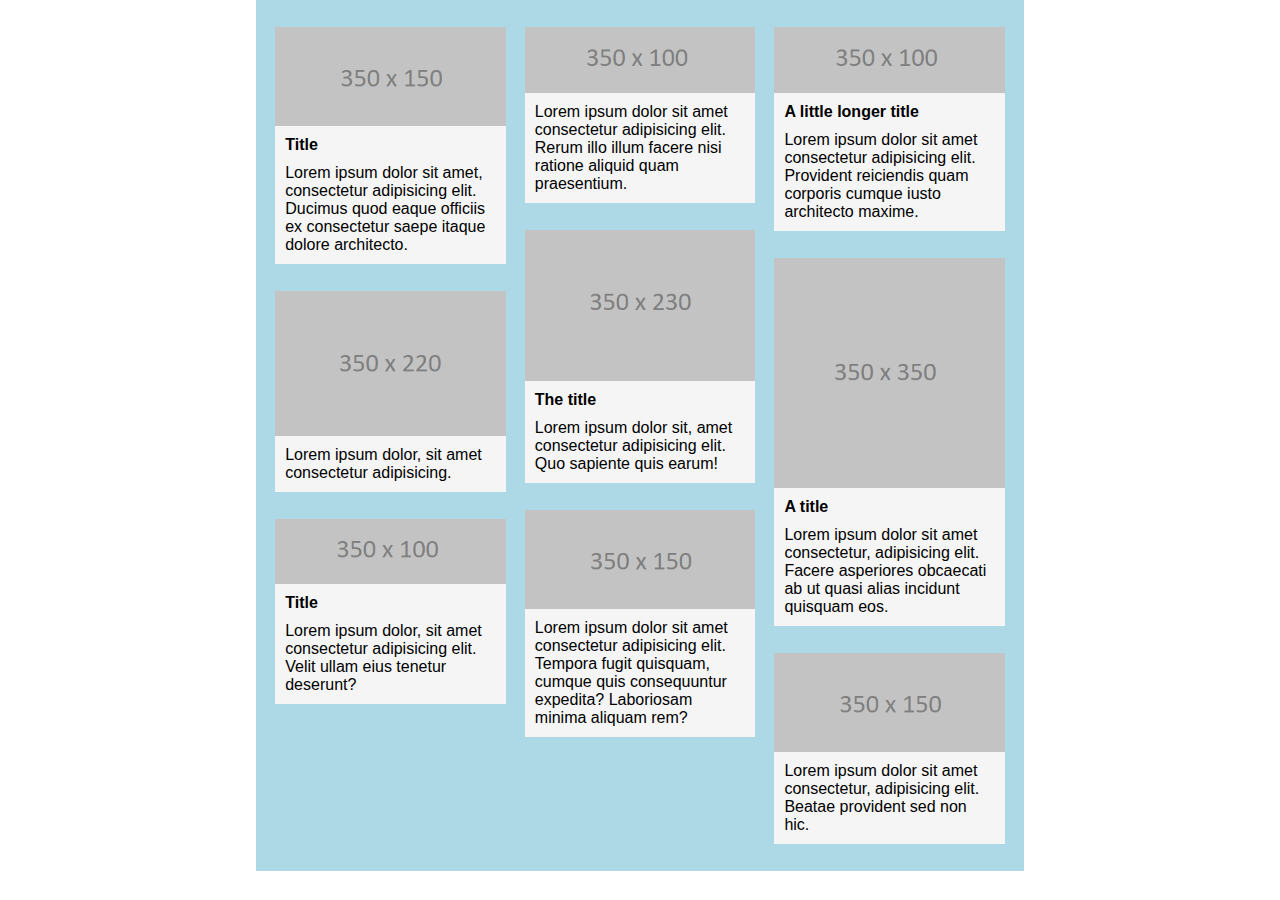
<file: index.html>
<!DOCTYPE html>
<html lang="en">
<head>
    <meta charset="UTF-8">
    <meta http-equiv="X-UA-Compatible" content="IE=edge">
    <meta name="viewport" content="width=device-width, initial-scale=1.0">
    <title>Задание №1</title>
    <link rel="stylesheet" href="Style1.css">
    <link rel="stylesheet" href="Style-navigation.css">
</head>
<body>
    <!-- Naigation -->
    <ul class="navig">
        <li>
            <a href="index.html" target="_blank">Задание №1</a>
        </li>
        <li>
            <a href="Index2.html" target="_blank">Задание №2</a>
        </li>
        <li>
            <a href="Index3.html" target="_blank">Задание №3</a>
        </li>
    </ul>
    <!-- .container>(.collumns>(.card>(img+h4+div))*3)*3 -->
    <div class="container">
        <div class="collumns">
            <div class="card">
                <img src="img1/350x150.png" alt="350х150">
                <h4>Title</h4>
                <div>Lorem ipsum dolor sit amet, consectetur adipisicing elit. Ducimus quod eaque officiis ex consectetur saepe itaque dolore architecto.</div>
            </div>
            <div class="card">
                <img src="img1/350x220.png" alt="350x220">
                <div>Lorem ipsum dolor, sit amet consectetur adipisicing.</div>
            </div>
            <div class="card">
                <img src="img1/350x100.png" alt="350x100">
                <h4>Title</h4>
                <div>Lorem ipsum dolor, sit amet consectetur adipisicing elit. Velit ullam eius tenetur deserunt?</div>
            </div>
        </div>
        <div class="collumns">
            <div class="card">
                <img src="img1/350x100.png" alt="350x100">
                <div>Lorem ipsum dolor sit amet consectetur adipisicing elit. Rerum illo illum facere nisi ratione aliquid quam praesentium.</div>
            </div>
            <div class="card">
                <img src="img1/350x230.png" alt="350x230">
                <h4>The title</h4>
                <div>Lorem ipsum dolor sit, amet consectetur adipisicing elit. Quo sapiente quis earum!</div>
            </div>
            <div class="card">
                <img src="img1/350x150.png" alt="350x150">
                <div>Lorem ipsum dolor sit amet consectetur adipisicing elit. Tempora fugit quisquam, cumque quis consequuntur expedita? Laboriosam minima aliquam rem?</div>
            </div>
        </div>
        <div class="collumns">
            <div class="card">
                <img src="img1/350x100.png" alt="350x100">
                <h4>A little longer title</h4>
                <div>Lorem ipsum dolor sit amet consectetur adipisicing elit. Provident reiciendis quam corporis cumque iusto architecto maxime.</div>
            </div>
            <div class="card">
                <img src="img1/350x350.png" alt="350x350">
                <h4>A title</h4>
                <div>Lorem ipsum dolor sit amet consectetur, adipisicing elit. Facere asperiores obcaecati ab ut quasi alias incidunt quisquam eos.</div>
            </div>
            <div class="card">
                <img src="img1/350x150.png" alt="350x150">
                <div>Lorem ipsum dolor sit amet consectetur, adipisicing elit. Beatae provident sed non hic.</div>
            </div>
        </div>
    </div>
</body>
</html>
</file>
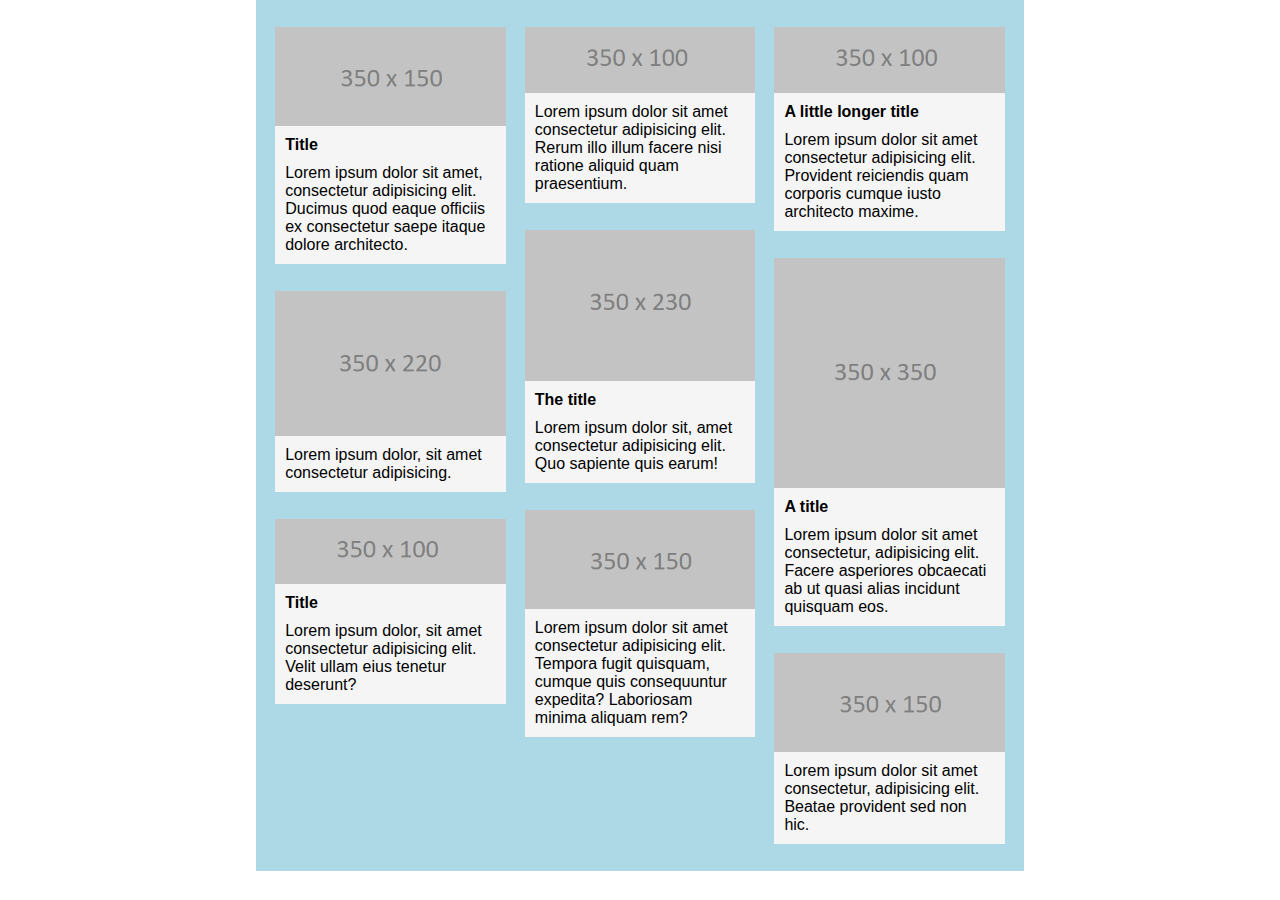
<file: Index1.html>
<!DOCTYPE html>
<html lang="en">
<head>
    <meta charset="UTF-8">
    <meta http-equiv="X-UA-Compatible" content="IE=edge">
    <meta name="viewport" content="width=device-width, initial-scale=1.0">
    <title>Задание №1</title>
    <link rel="stylesheet" href="Style1.css">
</head>
<body>
    <!-- .container>(.collumns>(.card>(img+h4+div))*3)*3 -->
    <div class="container">
        <div class="collumns">
            <div class="card">
                <img src="img1/350x150.png" alt="350х150">
                <h4>Title</h4>
                <div>Lorem ipsum dolor sit amet, consectetur adipisicing elit. Ducimus quod eaque officiis ex consectetur saepe itaque dolore architecto.</div>
            </div>
            <div class="card">
                <img src="img1/350x220.png" alt="350x220">
                <div>Lorem ipsum dolor, sit amet consectetur adipisicing.</div>
            </div>
            <div class="card">
                <img src="img1/350x100.png" alt="350x100">
                <h4>Title</h4>
                <div>Lorem ipsum dolor, sit amet consectetur adipisicing elit. Velit ullam eius tenetur deserunt?</div>
            </div>
        </div>
        <div class="collumns">
            <div class="card">
                <img src="img1/350x100.png" alt="350x100">
                <div>Lorem ipsum dolor sit amet consectetur adipisicing elit. Rerum illo illum facere nisi ratione aliquid quam praesentium.</div>
            </div>
            <div class="card">
                <img src="img1/350x230.png" alt="350x230">
                <h4>The title</h4>
                <div>Lorem ipsum dolor sit, amet consectetur adipisicing elit. Quo sapiente quis earum!</div>
            </div>
            <div class="card">
                <img src="img1/350x150.png" alt="350x150">
                <div>Lorem ipsum dolor sit amet consectetur adipisicing elit. Tempora fugit quisquam, cumque quis consequuntur expedita? Laboriosam minima aliquam rem?</div>
            </div>
        </div>
        <div class="collumns">
            <div class="card">
                <img src="img1/350x100.png" alt="350x100">
                <h4>A little longer title</h4>
                <div>Lorem ipsum dolor sit amet consectetur adipisicing elit. Provident reiciendis quam corporis cumque iusto architecto maxime.</div>
            </div>
            <div class="card">
                <img src="img1/350x350.png" alt="350x350">
                <h4>A title</h4>
                <div>Lorem ipsum dolor sit amet consectetur, adipisicing elit. Facere asperiores obcaecati ab ut quasi alias incidunt quisquam eos.</div>
            </div>
            <div class="card">
                <img src="img1/350x150.png" alt="350x150">
                <div>Lorem ipsum dolor sit amet consectetur, adipisicing elit. Beatae provident sed non hic.</div>
            </div>
        </div>
    </div>
</body>
</html>
</file>
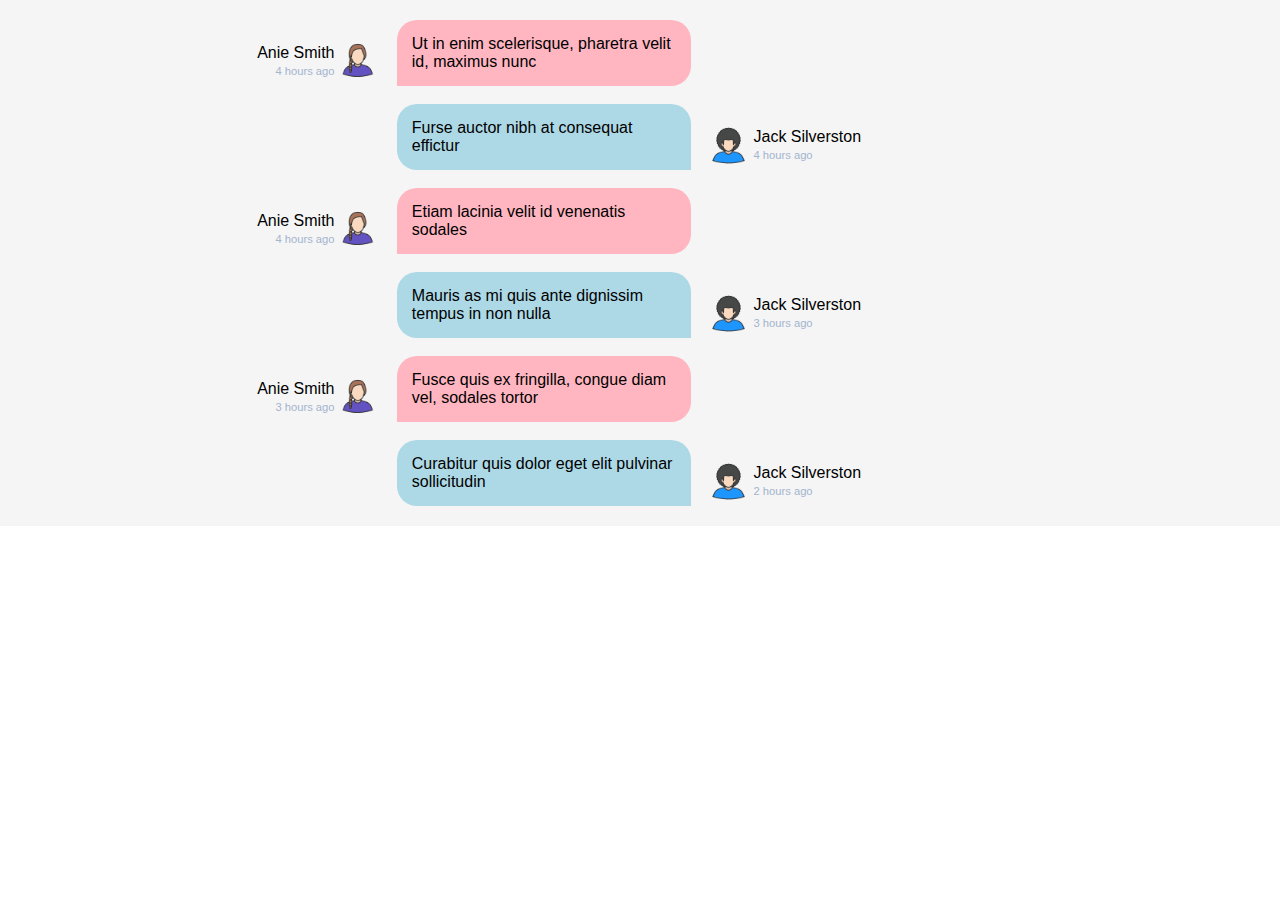
<file: Index2.html>
<!DOCTYPE html>
<html lang="en">
<head>
    <meta charset="UTF-8">
    <meta http-equiv="X-UA-Compatible" content="IE=edge">
    <meta name="viewport" content="width=device-width, initial-scale=1.0">
    <title>Задание №2</title>
    <link rel="stylesheet" href="Style2.css">
    <link rel="stylesheet" href="Style-navigation.css">
</head>
<body>
    <!-- Naigation -->
    <ul class="navig">
        <li>
            <a href="index.html" target="_blank">Задание №1</a>
        </li>
        <li>
            <a href="Index2.html" target="_blank">Задание №2</a>
        </li>
        <li>
            <a href="Index3.html" target="_blank">Задание №3</a>
        </li>
    </ul>    
    <!-- .container>(div.messege>div>div.img1+div.name_time>div*2^^div+div>div.img2+div.name_time>div*2)*6 -->
    <div class="container">
        <div class="messege">
            <div>
                <div class="img1"></div>
                <div class="name_time">
                    <div>Anie Smith</div>
                    <div>4 hours ago</div>
                </div>
            </div>
            <div>Ut in enim scelerisque, pharetra velit id, maximus nunc</div>
            <div>
                <div class="img2"></div>
                <div class="name_time">
                    <div></div>
                    <div></div>
                </div>
            </div>
        </div>
        <div class="messege">
            <div>
                <div class="img1"></div>
                <div class="name_time">
                    <div></div>
                    <div></div>
                </div>
            </div>
            <div>Furse auctor nibh at consequat effictur</div>
            <div>
                <div class="img2"></div>
                <div class="name_time">
                    <div>Jack Silverston</div>
                    <div>4 hours ago</div>
                </div>
            </div>
        </div>
        <div class="messege">
            <div>
                <div class="img1"></div>
                <div class="name_time">
                    <div>Anie Smith</div>
                    <div>4 hours ago</div>
                </div>
            </div>
            <div>Etiam lacinia velit id venenatis sodales</div>
            <div>
                <div class="img2"></div>
                <div class="name_time">
                    <div></div>
                    <div></div>
                </div>
            </div>
        </div>
        <div class="messege">
            <div>
                <div class="img1"></div>
                <div class="name_time">
                    <div></div>
                    <div></div>
                </div>
            </div>
            <div>Mauris as mi quis ante dignissim tempus in non nulla</div>
            <div>
                <div class="img2"></div>
                <div class="name_time">
                    <div>Jack Silverston</div>
                    <div>3 hours ago</div>
                </div>
            </div>
        </div>
        <div class="messege">
            <div>
                <div class="img1"></div>
                <div class="name_time">
                    <div>Anie Smith</div>
                    <div>3 hours ago</div>
                </div>
            </div>
            <div>Fusce quis ex fringilla, congue diam vel, sodales tortor</div>
            <div>
                <div class="img2"></div>
                <div class="name_time">
                    <div></div>
                    <div></div>
                </div>
            </div>
        </div>
        <div class="messege">
            <div>
                <div class="img1"></div>
                <div class="name_time">
                    <div></div>
                    <div></div>
                </div>
            </div>
            <div>Curabitur quis dolor eget elit pulvinar sollicitudin</div>
            <div>
                <div class="img2"></div>
                <div class="name_time">
                    <div>Jack Silverston</div>
                    <div>2 hours ago</div>
                </div>
            </div>
        </div>
    </div>
</body>
</html>
</file>
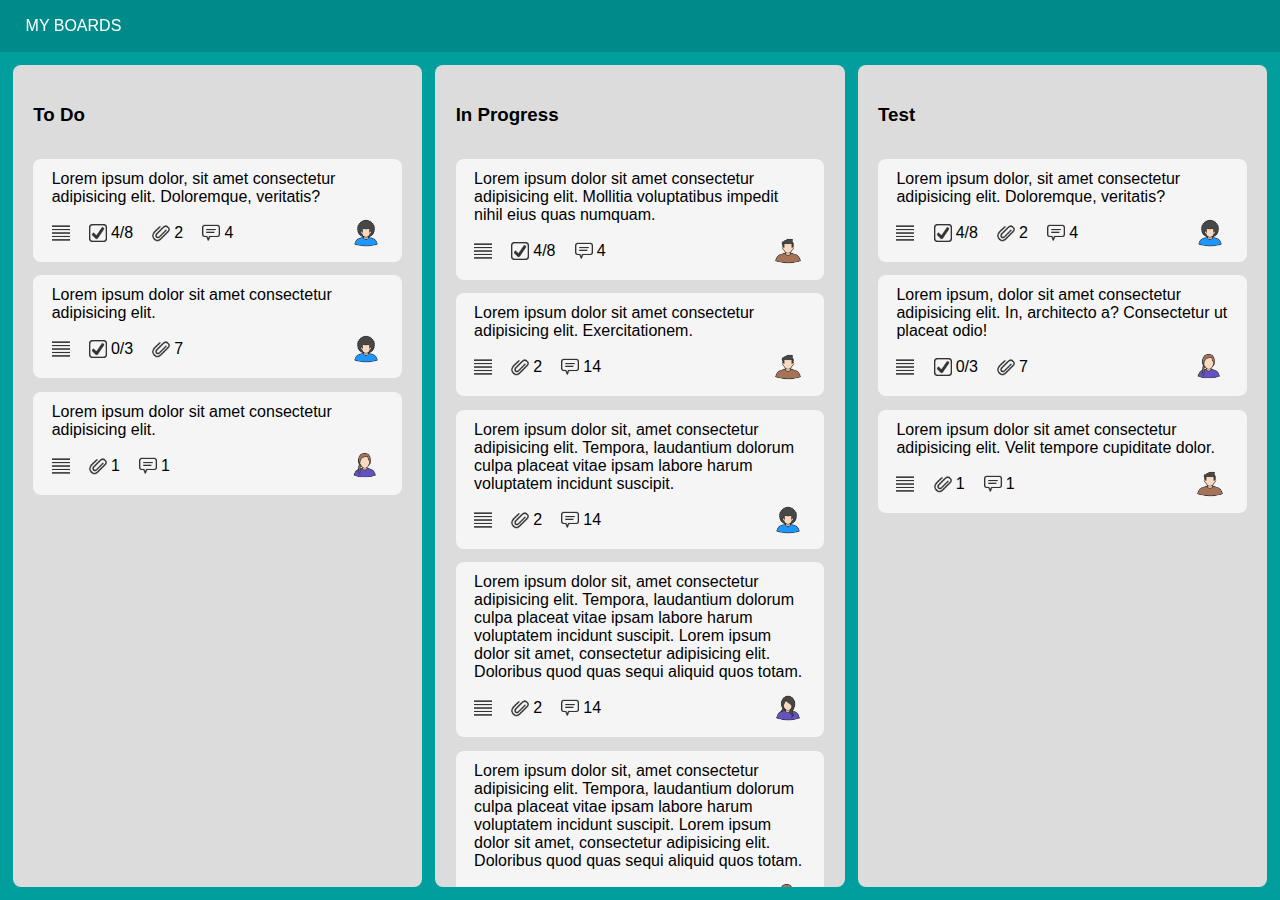
<file: Index3.html>
<!DOCTYPE html>
<html lang="en">
<head>
    <meta charset="UTF-8">
    <meta http-equiv="X-UA-Compatible" content="IE=edge">
    <meta name="viewport" content="width=device-width, initial-scale=1.0">
    <title>Задание №3</title>
    <link rel="stylesheet" href="Style3.css">
    <link rel="stylesheet" href="Style-navigation.css">
</head>
<body>
    <!-- Naigation -->
    <ul class="navig">
        <li>
            <a href="index.html" target="_blank">Задание №1</a>
        </li>
        <li>
            <a href="Index2.html" target="_blank">Задание №2</a>
        </li>
        <li>
            <a href="Index3.html" target="_blank">Задание №3</a>
        </li>
    </ul>    
    <!-- .container>header+div.maincontent>.card>h3+div.messege>div>div.text+div.icons>div+(div>div*2)*3+div.acaunt -->
    <div class="container">
        <header><span>MY BOARDS</span></header>
        <div class="maincontent">
            <!-- First card -->
            <div class="card">
                <h3>To Do</h3>
                <!-- First messege -->
                <div class="messege">
                    <div class="text">Lorem ipsum dolor, sit amet consectetur adipisicing elit. Doloremque, veritatis?</div>
                    <div class="icons type_1">
                        <div class="justify"></div>
                        <div class="checkbox">
                            <div></div>
                            <div>4/8</div>
                        </div>
                        <div class="attach">
                            <div></div>
                            <div>2</div>
                        </div>
                        <div class="comments">
                            <div></div>
                            <div>4</div>
                        </div>
                        <div class="acaunt"></div>
                    </div>
                </div>
                <!-- Single messege -->
                <div class="messege">
                    <div class="text">Lorem ipsum dolor sit amet consectetur adipisicing elit.</div>
                    <div class="icons type_1">
                        <div class="justify"></div>
                        <div class="checkbox">
                            <div></div>
                            <div>0/3</div>
                        </div>
                        <div class="attach">
                            <div></div>
                            <div>7</div>
                        </div>
                        <div class="acaunt"></div>
                    </div>
                </div>
                <!-- Third message -->
                <div class="messege">
                    <div class="text">Lorem ipsum dolor sit amet consectetur adipisicing elit.</div>
                    <div class="icons type_2">
                        <div class="justify"></div>
                        <div class="attach">
                            <div></div>
                            <div>1</div>
                        </div>
                        <div class="comments">
                            <div></div>
                            <div>1</div>
                        </div>
                        <div class="acaunt"></div>
                    </div>
                </div>
            </div>
            <!-- Single card -->
            <div class="card">
                <h3>In Progress</h3>
                <!-- First messege -->
                <div class="messege">
                    <div class="text">Lorem ipsum dolor sit amet consectetur adipisicing elit. Mollitia voluptatibus impedit nihil eius quas numquam.</div>
                    <div class="icons type_3">
                        <div class="justify"></div>
                        <div class="checkbox">
                            <div></div>
                            <div>4/8</div>
                        </div>
                        <div class="comments">
                            <div></div>
                            <div>4</div>
                        </div>
                        <div class="acaunt"></div>
                    </div>
                </div>
                <!-- Single messege -->
                <div class="messege">
                    <div class="text">Lorem ipsum dolor sit amet consectetur adipisicing elit. Exercitationem.</div>
                    <div class="icons type_3">
                        <div class="justify"></div>
                        <div class="attach">
                            <div></div>
                            <div>2</div>
                        </div>
                        <div class="comments">
                            <div></div>
                            <div>14</div>
                        </div>
                        <div class="acaunt"></div>
                    </div>
                </div>
                <!-- Third messege -->
                <div class="messege">
                    <div class="text">Lorem ipsum dolor sit, amet consectetur adipisicing elit. Tempora, laudantium dolorum culpa placeat vitae ipsam labore harum voluptatem incidunt suscipit.</div>
                    <div class="icons type_1">
                        <div class="justify"></div>
                        <div class="attach">
                            <div></div>
                            <div>2</div>
                        </div>
                        <div class="comments">
                            <div></div>
                            <div>14</div>
                        </div>
                        <div class="acaunt"></div>
                    </div>
                </div>    
                <!-- Firth messege -->
                <div class="messege">
                    <div class="text">Lorem ipsum dolor sit, amet consectetur adipisicing elit. Tempora, laudantium dolorum culpa placeat vitae ipsam labore harum voluptatem incidunt suscipit. Lorem ipsum dolor sit amet, consectetur adipisicing elit. Doloribus quod quas sequi aliquid quos totam.</div>
                    <div class="icons type_4">
                        <div class="justify"></div>
                        <div class="attach">
                            <div></div>
                            <div>2</div>
                        </div>
                        <div class="comments">
                            <div></div>
                            <div>14</div>
                        </div>
                        <div class="acaunt"></div>
                    </div>
                </div>      
                <!-- Fifth messege -->
                <div class="messege">
                    <div class="text">Lorem ipsum dolor sit, amet consectetur adipisicing elit. Tempora, laudantium dolorum culpa placeat vitae ipsam labore harum voluptatem incidunt suscipit. Lorem ipsum dolor sit amet, consectetur adipisicing elit. Doloribus quod quas sequi aliquid quos totam.</div>
                    <div class="icons type_2">
                        <div class="justify"></div>
                        <div class="attach">
                            <div></div>
                            <div>2</div>
                        </div>
                        <div class="comments">
                            <div></div>
                            <div>14</div>
                        </div>
                        <div class="acaunt"></div>
                    </div>
                </div>                                       
            </div>
            <!-- Third card -->
            <div class="card">
                <h3>Test</h3>
                <!-- First messege -->
                <div class="messege">
                    <div class="text">Lorem ipsum dolor, sit amet consectetur adipisicing elit. Doloremque, veritatis?</div>
                    <div class="icons type_1">
                        <div class="justify"></div>
                        <div class="checkbox">
                            <div></div>
                            <div>4/8</div>
                        </div>
                        <div class="attach">
                            <div></div>
                            <div>2</div>
                        </div>
                        <div class="comments">
                            <div></div>
                            <div>4</div>
                        </div>
                        <div class="acaunt"></div>
                    </div>
                </div>
                <!-- Single messege -->
                <div class="messege">
                    <div class="text">Lorem ipsum, dolor sit amet consectetur adipisicing elit. In, architecto a? Consectetur ut placeat odio!</div>
                    <div class="icons type_2">
                        <div class="justify"></div>
                        <div class="checkbox">
                            <div></div>
                            <div>0/3</div>
                        </div>
                        <div class="attach">
                            <div></div>
                            <div>7</div>
                        </div>
                        <div class="acaunt"></div>
                    </div>
                </div>
                <!-- Third message -->
                <div class="messege">
                    <div class="text">Lorem ipsum dolor sit amet consectetur adipisicing elit. Velit tempore cupiditate dolor.</div>
                    <div class="icons type_3">
                        <div class="justify"></div>
                        <div class="attach">
                            <div></div>
                            <div>1</div>
                        </div>
                        <div class="comments">
                            <div></div>
                            <div>1</div>
                        </div>
                        <div class="acaunt"></div>
                    </div>
                </div>
            </div>
            <!-- Fourth card -->
            <div class="card">
                <h3>Fix</h3>
                <!-- First messege -->
                <div class="messege">
                    <div class="text">Lorem ipsum dolor, sit amet consectetur adipisicing elit. Doloremque, veritatis? Lorem ipsum dolor sit amet consectetur adipisicing elit. Quas, odit.</div>
                    <div class="icons type_4">
                        <div class="justify"></div>
                        <div class="checkbox">
                            <div></div>
                            <div>4/8</div>
                        </div>
                        <div class="attach">
                            <div></div>
                            <div>2</div>
                        </div>
                        <div class="comments">
                            <div></div>
                            <div>4</div>
                        </div>
                        <div class="acaunt"></div>
                    </div>
                </div>
                <!-- Single messege -->
                <div class="messege">
                    <div class="text">Lorem ipsum, dolor sit amet consectetur adipisicing elit. In, architecto a? Consectetur ut placeat odio! Lorem ipsum dolor sit amet.</div>
                    <div class="icons type_1">
                        <div class="justify"></div>
                        <div class="checkbox">
                            <div></div>
                            <div>0/3</div>
                        </div>
                        <div class="attach">
                            <div></div>
                            <div>7</div>
                        </div>
                        <div class="acaunt"></div>
                    </div>
                </div>
                <!-- Third message -->
                <div class="messege">
                    <div class="text">Lorem ipsum dolor sit amet consectetur adipisicing elit. Velit tempore cupiditate dolor. Lorem ipsum, dolor sit amet consectetur adipisicing elit. Nisi pariatur explicabo modi?</div>
                    <div class="icons type_1">
                        <div class="justify"></div>
                        <div class="attach">
                            <div></div>
                            <div>1</div>
                        </div>
                        <div class="comments">
                            <div></div>
                            <div>1</div>
                        </div>
                        <div class="acaunt"></div>
                    </div>
                </div>
            </div>
            <!-- Fifth  card -->
            <div class="card">
                <h3>Done</h3>
                <!-- First messege -->
                <div class="messege">
                    <div class="text">Lorem ipsum dolor sit amet consectetur adipisicing elit. Aliquam aperiam, dolor minima nihil aut cumque? Minima aperiam dolores non officiis.</div>
                    <div class="icons type_1">
                        <div class="justify"></div>
                        <div class="checkbox">
                            <div></div>
                            <div>4/8</div>
                        </div>
                        <div class="attach">
                            <div></div>
                            <div>2</div>
                        </div>
                        <div class="comments">
                            <div></div>
                            <div>4</div>
                        </div>
                        <div class="acaunt"></div>
                    </div>
                </div>
                <!-- Single messege -->
                <div class="messege">
                    <div class="text">Lorem ipsum dolor sit amet consectetur adipisicing elit. Dolore animi fugit doloremque. Mollitia, excepturi labore! Vitae laboriosam voluptatem aut quae animi dolorum porro. Amet, quidem.</div>
                    <div class="icons type_1">
                        <div class="justify"></div>
                        <div class="checkbox">
                            <div></div>
                            <div>0/3</div>
                        </div>
                        <div class="attach">
                            <div></div>
                            <div>7</div>
                        </div>
                        <div class="acaunt"></div>
                    </div>
                </div>
                <!-- Third message -->
                <div class="messege">
                    <div class="text">Lorem ipsum dolor sit amet.</div>
                    <div class="icons type_1">
                        <div class="justify"></div>
                        <div class="attach">
                            <div></div>
                            <div>1</div>
                        </div>
                        <div class="comments">
                            <div></div>
                            <div>1</div>
                        </div>
                        <div class="acaunt"></div>
                    </div>
                </div>
            </div>
        </div>
    </div>
</body>
</html>
</file>
<file: Style1.css>
* {
    box-sizing: border-box;
}

:root {
    --width-collumns: 30%;
}
body {
    margin: 0;
}
.container {
    font-family: 'Segoe UI', Tahoma, Geneva, Verdana, sans-serif;
    display: flex;
    flex-flow: row nowrap;
    justify-content: space-evenly;
    background-color: #ADD8E6;
    width: 60vw;
    margin: auto;
    padding: 3vh 0;
}

.collumns {
    display: flex;
    flex-flow: column nowrap;
    justify-content: start;
    gap: 3vh;
    flex-basis: var(--width-collumns);
}

.card {
    display: flex;
    flex-flow: column nowrap;
    background-color: #F5F5F5;
}

.card img {
    width: 100%;
}

.card h4 {
    padding: 0 10px;
    margin: 10px 0 0;
}

.card div {
    padding: 10px 10px 10px;
}
</file>
<file: Style-navigation.css>
/* NAVIGATION */
:root {
    --padding-element: 1rem;
    --font-size-element: 1rem;
    --quantity-elemeent: 3;
    --witdh-element: 220px;
    --border-element: 1px;
    --padding-after: 10px;
    --width-navigation: calc((var(--font-size-element) + var(--padding-element)*2 + var(--border-element))*var(--quantity-elemeent) + var(--border-element));
    --height-after: calc(var(--font-size-element)*0.9 + var(--padding-after)*2);
    --background-after: rgb(95, 158, 160);
    --color-after: rgb(255, 255, 240);
    --background-li: rgb(176, 196, 222);
    --color-a: rgb(224, 255, 255);
    --gradient-f: rgb(176, 196, 222);
    --gradient-g: rgb(175, 238, 238);
}

.navig {
    display: flex;
    flex-flow: column nowrap;
    position: fixed;
    width: var(--witdh-element);
    bottom: calc(20px - var(--height-after));
    right: calc(0px - var(--height-after));
    z-index: 1;
    transform: translate(100%, 0);
    font-family: Arial, Helvetica, sans-serif;
    animation-name: nav1;
    animation-delay: 3s;
    animation-duration: 0.5s;
    animation-fill-mode: forwards;
    animation-timing-function: linear;
    animation-direction: normal;
    padding: 0;
    margin: 0;
    list-style-type: none;
    transition: 1s;
}

.navig li {
    display: inline-flex;
    flex-flow: row wrap;
    border: var(--border-element) solid #888888;
    background-color: var(--background-li);
    text-align: center;
    box-sizing: border-box;
    padding: var(--padding-element) 0;
    align-items: center;
    flex: 0 0 auto;
    font-size: var(--font-size-element);
    line-height: var(--font-size-element);
}

.navig li:not(:nth-of-type(1)) {
    border-top: none;
}

.navig::after {
    content: "Проверка заданий";
    width: var(--width-navigation);
    background-color: var(--background-after);
    display: block;
    position: relative;
    left: calc(0px - var(--width-navigation));
    transform-origin: 100% 0;
    transform: rotate(90deg);
    border-radius: 0 0 10px 10px;
    text-align: center;
    color: var(--color-after);
    box-sizing: border-box;
    padding: var(--padding-after) 0;
    font-size: calc(var(--font-size-element)*0.9);
    line-height: calc(var(--font-size-element)*0.9);
}

.navig:hover {
    transform: translate(0,0);
    transition: 1s;
}

.navig a {
    height: 100%;
    width: 100%;
    display: block;
    color: var(--color-a);
    text-decoration: none;
}

.navig li:hover {
    background:radial-gradient(center,circle farthest-side, var(--gradient-f), var(--gradient-g));
    background:-webkit-radial-gradient(center,circle farthest-side, var(--gradient-f), var(--gradient-g));
    background:-o-radial-gradient(center,circle farthest-side, rgb(176, 196, 222), rgb(175, 238, 238));
    background:-moz-radial-gradient(center,circle farthest-side,rgb(176, 196, 222), rgb(175, 238, 238));
}

@keyframes nav1 {
    0% {
        right: calc(0px - var(--height-after));
    }
    100% {
        right: 0;
        position: fixed;
    }
}
</file>
<file: Style2.css>
* {
    box-sizing: border-box;
}

:root {
    --width-firstperson: 30%;
    --width-messenge: calc(100% - var(--width-secondperson) - var(--width-firstperson) - var(--gap-collumn-messege)*2);
    --width-secondperson: 45%;
    --gap-collumn-messege: 1vw;
    --font-size-name: 1rem;
    --line-height-name: calc(var(--font-size-name)*1.4);
    --font-size-time: 0.7rem;
    --line-height-time: calc(var(--font-size-time)*1.4);
}

body {
    margin: 0;
}

.container {
    display: flex;
    flex-flow: column nowrap;
    background-color: #F5F5F5;
    row-gap: 2vh;
    padding: 20px 0;
    font-family: 'Segoe UI', Tahoma, Geneva, Verdana, sans-serif;
}

.messege {
    display: flex;
    flex-flow: row nowrap;
    column-gap: var(--gap-collumn-messege);
    align-items: flex-end;
}

.messege>div:first-of-type {
    width: var(--width-firstperson);
    display: flex;
    justify-content: end;
}

.messege:nth-of-type(odd)>div:first-of-type .img1 {
    background: url(img2/avatar_2.png);
    background-size: 100%;
    background-repeat: no-repeat;
}

.messege:nth-of-type(even)>div:last-of-type .img2 {
    background: url(img2/avatar_1.png);
    background-size: 100%;
    background-repeat: no-repeat;
}

.messege>div:nth-of-type(2) {
    width: var(--width-messenge);
    padding: 15px;
}

.messege:nth-of-type(odd)>div:nth-of-type(2) {
    background-color: #FFB6C1;
    border-radius: 20px 20px 20px 0;
}

.messege:nth-of-type(even)>div:nth-of-type(2) {
    background-color: #ADD8E6;
    border-radius: 20px 20px 0 20px;
}

.messege>div:last-of-type {
    width: var(--width-secondperson);
    display: flex;
}

.messege:nth-of-type(even)>div:last-of-type .name_time {
    align-items: flex-start;
}

.messege:nth-of-type(odd)>div:first-of-type .name_time {
    align-items: flex-end;
}

.img1,
.img2 {
    width: calc((var(--line-height-name) + var(--line-height-time))*1.3);
    height: calc((var(--line-height-name) + var(--line-height-time))*1.3);
}

.img1 {
    order: 1;
}

.name_time {
    display: flex;
    flex-flow: column nowrap;
    align-items: center;
    justify-content: start;
    padding-top: 5px;
}

.name_time div:first-of-type {
    line-height: var(--line-height-name);
}

.name_time div:last-of-type {
    font-size: var(--font-size-time);
    line-height: var(--line-height-time);
    color: #A3B4D0;
}
</file>
<file: Style3.css>
* {
    box-sizing: border-box;
}

:root {
    --gap-collumn: 1vw;
    --gap-txt-icon: 4px;
    --number-cards: 5;
    --width-collumn: calc((100vw - var(--gap-collumn)*(var(--number-cards) - 1))/3);
    --font-size-header: 1rem;
    --line-height-header: calc(var(--font-size-header)*1.4);
    --padding-top-botheader: 15px;
    --height-header: calc(var(--line-height-header) + var(--padding-top-botheader)*2);
    --height-maincontent: calc(100vh - var(--height-header));
    --padding-card: 5%;
    --height-icons: 36px;
    --width-height-icon: calc(var(--height-icons)/2);
}

body {
    margin: 0;
}

.container {
    display: grid;
    grid-template-rows: var(--height-header) var(--height-maincontent);
    font-family: 'Segoe UI', Tahoma, Geneva, Verdana, sans-serif;
}

header {
    background-color: #008B8B;
    font-size: var(--font-size-header);
    line-height: var(--line-height-header);
    padding: 0 var(--padding-top-botheader);
    color: #fff;
    align-self: center;
    line-height: var(--line-height-header);
    padding: var(--padding-top-botheader) 2vw;
    position: relative;
}

header>span {
    position: sticky;
    left: 2vw;
}

.maincontent {
    background-color: #019E9E;
    display: grid;
    grid-template-columns: repeat(5, var(--width-collumn));
    justify-content: start;
    column-gap: var(--gap-collumn);
    padding-left: var(--gap-collumn);
    padding-right: var(--gap-collumn);
}

.card {
    background-color: #DCDCDC;
    gap: 1.5vh;
    margin: calc(var(--gap-collumn)) 0;
    border-radius: 8px;
    display: flex;
    flex-flow: column nowrap;
    padding: var(--padding-card);
    overflow-y: auto;
}

.messege {
    background-color: #F5F5F5;
    display: flex;
    flex-flow: column nowrap;
    padding: 3% 5%;
    border-radius: 8px;
    gap: 1vh;
}

.text {
    grid-column: 1/span 5;
    width: 100%;
}

.icons {
    display: flex;
    gap: 1.5vw;
    align-items: center;
    justify-items: center;
}

.icons>.justify {
    width: var(--width-height-icon);
    height: var(--width-height-icon);
    background: url(img3/justify_26.png);
    background-size: 100%;
    background-repeat: no-repeat;
}

.icons>div:not(.justify, .acaunt) {
    display: flex;
    gap: var(--gap-txt-icon);
    height: calc(var(--width-height-icon));
    align-items: center;
}

.checkbox>div:first-of-type {
    width: var(--width-height-icon);
    height: var(--width-height-icon);
    background: url(img3/checkbox_26.png);
    background-size: 100%;
    background-repeat: no-repeat;
}

.attach>div:first-of-type {
    width: var(--width-height-icon);
    height: var(--width-height-icon);
    background: url(img3/attach_26.png);
    background-size: 100%;
    background-repeat: no-repeat;
}

.comments>div:first-of-type {
    width: var(--width-height-icon);
    height: var(--width-height-icon);
    background: url(img3/comments_26.png);
    background-size: 100%;
    background-repeat: no-repeat;
}

.icons>.acaunt {
    width: var(--height-icons);
    height: var(--height-icons);
    margin-left: auto;
}

.type_1>.acaunt {
    background: url(img3/avatar_1.png);
    background-size: 100%;
    background-repeat: no-repeat;
}

.type_2>.acaunt {
    background: url(img3/avatar_2.png);
    background-size: 100%;
    background-repeat: no-repeat;
}

.type_3>.acaunt {
    background: url(img3/avatar_3.png);
    background-size: 100%;
    background-repeat: no-repeat;
}

.type_4>.acaunt {
    background: url(img3/avatar_4.png);
    background-size: 100%;
    background-repeat: no-repeat;
}
</file>
